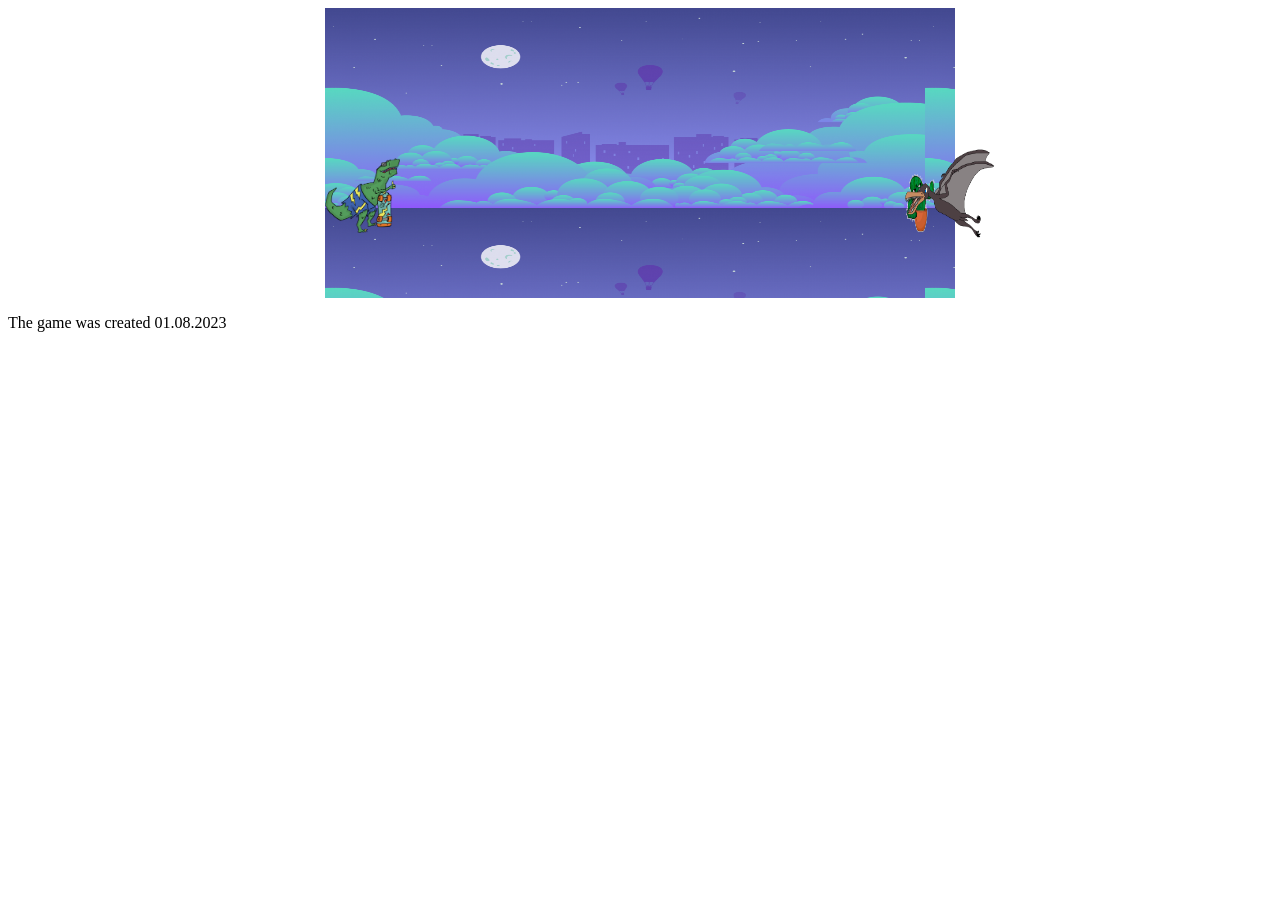
<file: DINO_T_REX/index.html>
<!DOCTYPE html>
<html lang="en">
  <head>
    <meta charset="UTF-8" />
    <meta name="viewport" content="width=device-width, initial-scale=1.0" />
    <title>Dino-T-Rex</title>
    <link rel="stylesheet" href="style.css" />
  </head>

  <body>
    <div class="game">
      <div id="dino"></div>
      <div id="cactus"></div>
      <div id="bird"></div>
    </div>
    <p>The game was created 01.08.2023</p>
    <script src="script.js"></script>
  </body>
</html>
</file>
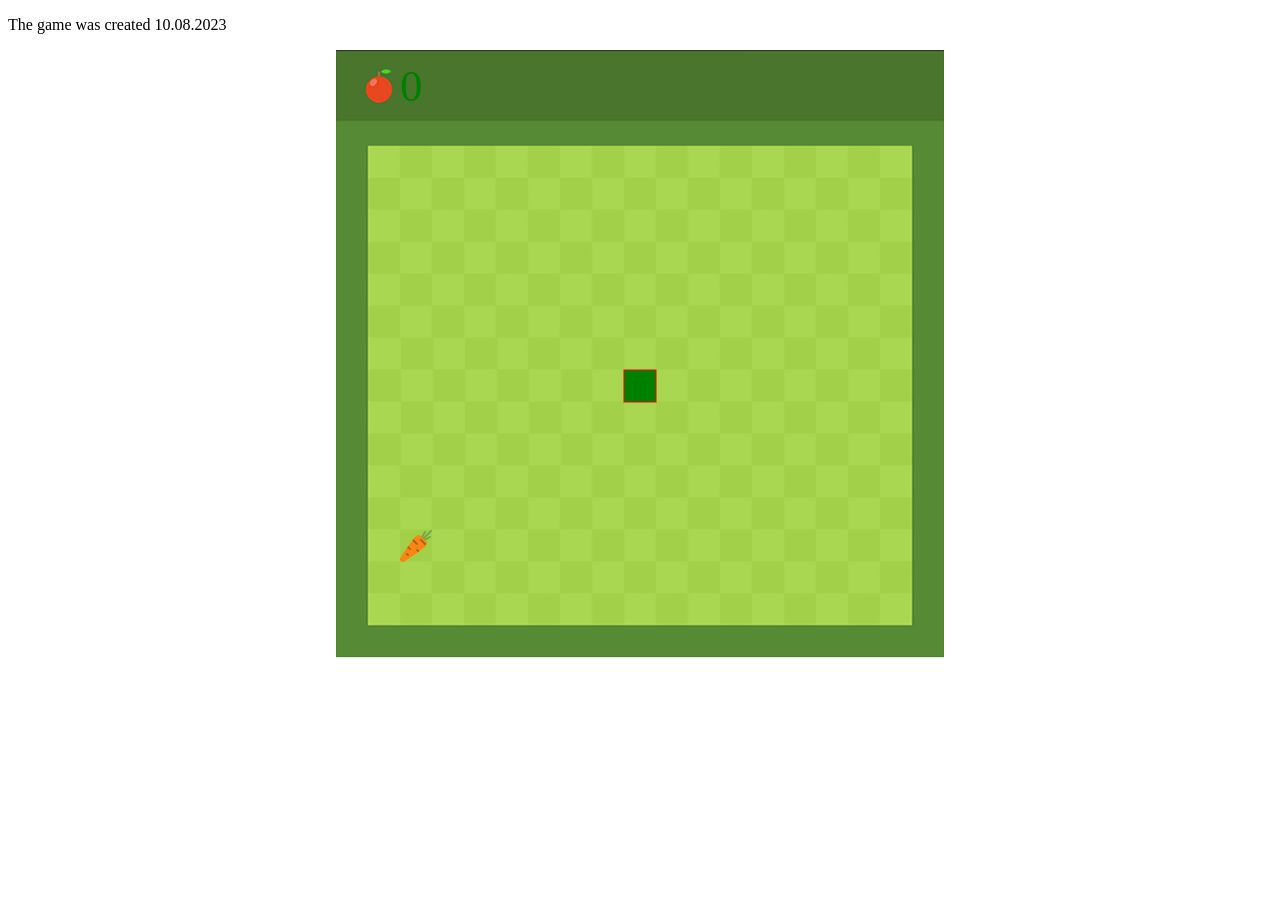
<file: SNAKE/index.html>
<!DOCTYPE html>
  <head>
    <meta charset="UTF-8" />
    <meta name="viewport" content="width=device-width, initial-scale=1.0" />
    <meta http-equiv="X-UA-Compatible" content="IE=edge" />
    <title>Snake Game</title>
    <link rel="stylesheet" href="css/style.css"
  </head>
  <p> The game was created 10.08.2023</p>
  <canvas id="snake" width="608" height="608"></canvas>
  <script src="js/snake.js"></script>
</html>
</file>
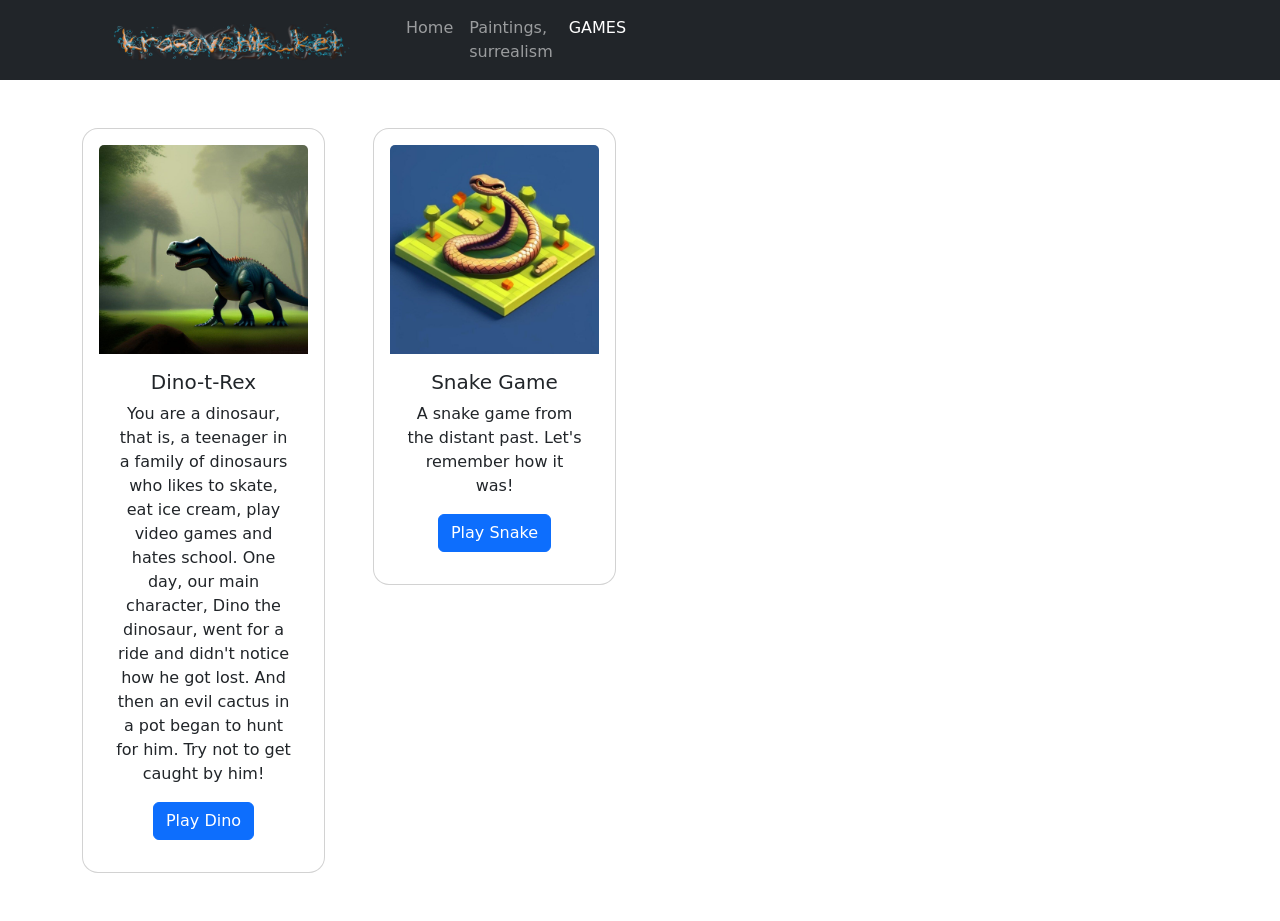
<file: GAMES.html>
<!DOCTYPE html>
<html lang="en">
  <head>
    <meta charset="UTF-8" />
    <meta name="viewport" content="width=device-width, initial-scale=1.0" />
    <title>GAMES</title>
    <link
      href="https://cdn.jsdelivr.net/npm/bootstrap@5.3.0/dist/css/bootstrap.min.css"
      rel="stylesheet"
      integrity="sha384-9ndCyUaIbzAi2FUVXJi0CjmCapSmO7SnpJef0486qhLnuZ2cdeRhO02iuK6FUUVM"
      crossorigin="anonymous"
    />
    <link rel="apple-touch-icon" sizes="180x180" href="/apple-touch-icon.png" />
    <link rel="icon" type="image/png" sizes="32x32" href="/favicon-32x32.png" />
    <link rel="icon" type="image/png" sizes="16x16" href="/favicon-16x16.png" />
    <link rel="manifest" href="/site.webmanifest" />
    <style>
      .card {
        border-radius: 1em;
        text-align: center;
        padding: 1em;
      }
      .card:hover {
        background-color: rgba(0, 0, 0, 0.1);
      }
      .card img {
        /* width: 80%; */
        margin: auto;
      }
    </style>
  </head>
  <body>
    <nav class="navbar navbar-expand-lg navbar-dark bg-dark">
      <div class="container">
        <a class="navbar-brand p-0" href="home.html">
          <img src="kr-ket-style-text.png" alt="Logo" width="300" />
        </a>
        <button
          class="navbar-toggler"
          type="button"
          data-bs-toggle="collapse"
          data-bs-target="#navbarNav"
          aria-controls="navbarNav"
          aria-expanded="false"
          aria-label="Toggle navigation"
        >
          <span class="navbar-toggler-icon"></span>
        </button>
        <div class="collapse navbar-collapse" id="navbarNav">
          <ul class="navbar-nav">
            <li class="nav-item">
              <a class="nav-link" aria-current="page" href="home.html">Home</a>
            </li>
            <li class="nav-item">
              <a class="nav-link" href="painting-surrealism.html"
                >Paintings,<br />surrealism</a
              >
            </li>
            <li class="nav-item">
              <a class="nav-link active" aria-current="page" href="games.html"
                >GAMES</a
              >
            </li>
          </ul>
        </div>
      </div>
    </nav>

    <div class="container my-5">
      <div class="row row-cols-2 row-cols-md-3 row-cols-lg-4 g-5">
        <div class="col">
          <div class="card">
            <img
              src="dino-avatar.jpg"
              class="card-img-top"
              alt="Painting"
            />
            <div class="card-body">
              <h5 class="card-title">Dino-t-Rex</h5>
              <p class="card-text">
                You are a dinosaur, that is, a teenager in a family of dinosaurs
                who likes to skate, eat ice cream, play video games and hates
                school. One day, our main character, Dino the dinosaur, went for
                a ride and didn't notice how he got lost. And then an evil
                cactus in a pot began to hunt for him. Try not to get caught by
                him!
              </p>
              <a
                href="./DINO_T_REX/index.html"
                class="btn btn-primary"
                target="_blank"
                >Play Dino</a
              >
            </div>
          </div>
        </div>
        <div class="col">
          <div class="card">
            <img src="snake-avatar.jpg" class="card-img-top" alt="Painting" />
            <div class="card-body">
              <h5 class="card-title">Snake Game</h5>
              <p class="card-text">
                A snake game from the distant past. Let's remember how it was!
              </p>
              <a href="SNAKE/index.html" class="btn btn-primary" target="_blank"
                >Play Snake</a
              >
            </div>
          </div>
        </div>
        <!-- <div class="col">
          <div class="card">
            <img
              src="https://i.pinimg.com/564x/86/c7/0d/86c70dad8a2b8cce7fea7fd8a4b122b2.jpg"
              class="card-img-top"
              alt="Painting"
            />
            <div class="card-body">
              <h5 class="card-title">rrrrrrrrrrrrre</h5>
              <p class="card-text">Yang Xueguo</p>
              <a
                href="https://i.pinimg.com/564x/86/c7/0d/86c70dad8a2b8cce7fea7fd8a4b122b2.jpg"
                class="btn btn-primary"
                target="_blank"
                >Large photo</a
              >
            </div>
          </div>
        </div>
        <div class="col">
          <div class="card">
            <img
              src="https://i.pinimg.com/564x/6e/40/1a/6e401a86744751d2cf8c046f394ad551.jpg"
              class="card-img-top"
              alt="Painting"
            />
            <div class="card-body">
              <h5 class="card-title">
                DEMIURG, Mariusz Lewandowski, oil on canvas, 2016
              </h5>
              <p class="card-text">
                The Occult: News for armchair and practicing metaphysical
                skeptics.
              </p>
              <a
                href="https://i.pinimg.com/564x/6e/40/1a/6e401a86744751d2cf8c046f394ad551.jpg"
                class="btn btn-primary"
                target="_blank"
                >Large Photo</a
              >
            </div>
          </div>
        </div>
        <div class="col">
          <div class="card">
            <img
              src="https://i.pinimg.com/564x/2a/57/ea/2a57ea8340c693e9876162ee0f2b7161.jpg"
              class="card-img-top"
              alt="Painting"
            />
            <div class="card-body">
              <h5 class="card-title">Zdzisław Beksiński</h5>
              <p class="card-text">
                Zdzisław Beksiński Learns How To “Photograph Dreams” to Create
                Nightmarish Illustrations Whilst some artist’s make a name for
                themselves through depicting reality,
              </p>
              <a
                href="https://i.pinimg.com/564x/2a/57/ea/2a57ea8340c693e9876162ee0f2b7161.jpg"
                class="btn btn-primary"
                target="_blank"
                >Large photo</a
              >
            </div>
          </div>
        </div>
        <div class="col">
          <div class="card">
            <img
              src="https://i.pinimg.com/564x/e3/65/ec/e365ec9b935830eb509a5d75640fc55a.jpg"
              class="card-img-top"
              alt="Painting"
            />
            <div class="card-body">
              <h5 class="card-title">Zdzislaw Beksinski</h5>
              <p class="card-text">
                Zdzislaw Beksinski (1929 - 2005) Untitled, 1973, oil on board,
                120,5 x 97 cm, signed and dated on the reverse: 'BEKSI... on Oct
                21, 2014
              </p>
              <a
                href="https://i.pinimg.com/564x/e3/65/ec/e365ec9b935830eb509a5d75640fc55a.jpg"
                class="btn btn-primary"
                target="_blank"
                >Large photo</a
              >
            </div>
          </div>
        </div>
      </div>
    </div> -->

    <script
      src="https://cdn.jsdelivr.net/npm/bootstrap@5.3.0/dist/js/bootstrap.bundle.min.js"
      integrity="sha384-geWF76RCwLtnZ8qwWowPQNguL3RmwHVBC9FhGdlKrxdiJJigb/j/68SIy3Te4Bkz"
      crossorigin="anonymous"
    ></script>
  </body>
</html>
</file>
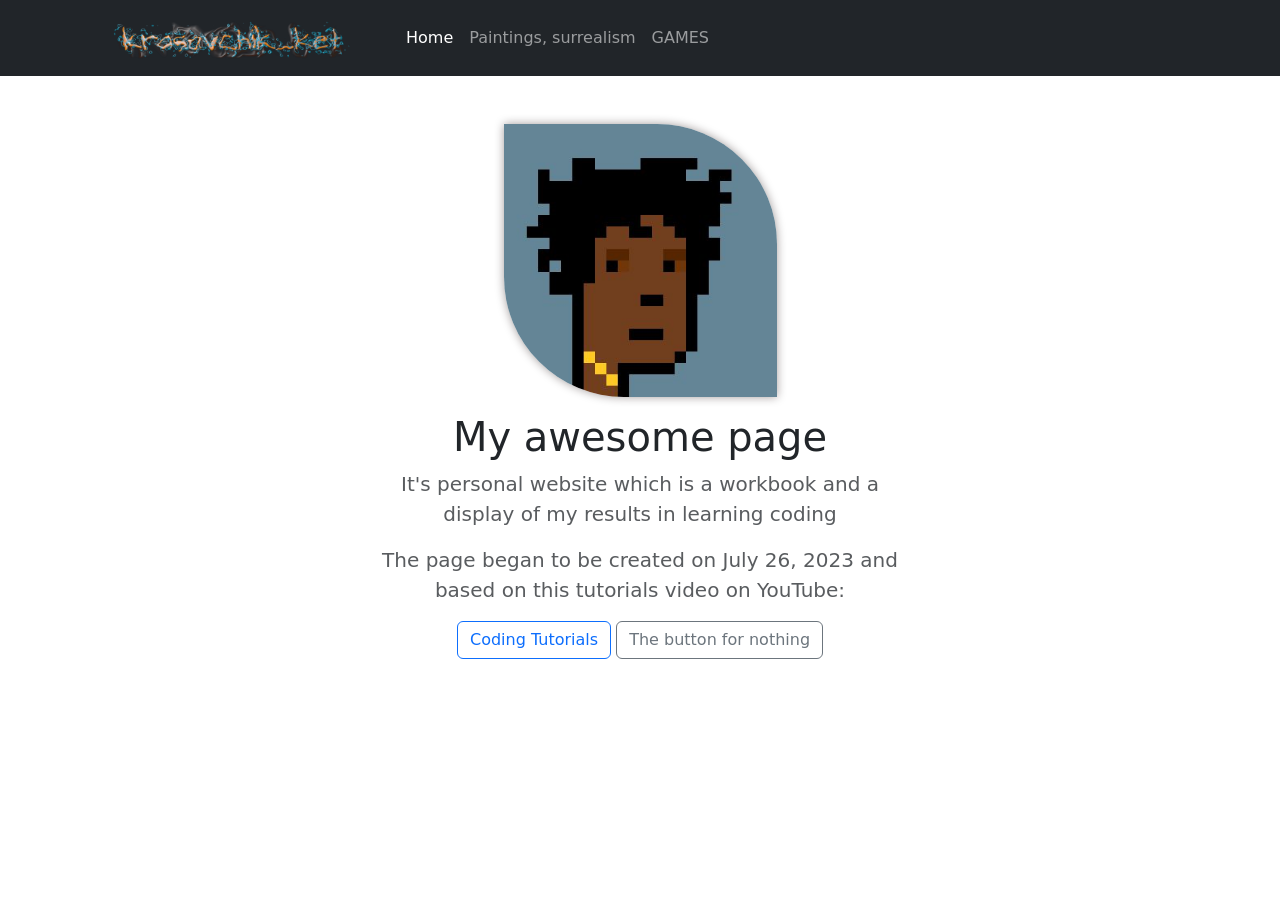
<file: home.html>
<!DOCTYPE html>
<html lang="en">
  <head>
    <meta charset="UTF-8" />
    <meta name="viewport" content="width=device-width, initial-scale=1.0" />
    <title>My awesome page</title>
    <link
      href="https://cdn.jsdelivr.net/npm/bootstrap@5.3.0/dist/css/bootstrap.min.css"
      rel="stylesheet"
      integrity="sha384-9ndCyUaIbzAi2FUVXJi0CjmCapSmO7SnpJef0486qhLnuZ2cdeRhO02iuK6FUUVM"
      crossorigin="anonymous"
    />
    <link rel="apple-touch-icon" sizes="180x180" href="/apple-touch-icon.png" />
    <link rel="icon" type="image/png" sizes="32x32" href="/favicon-32x32.png" />
    <link rel="icon" type="image/png" sizes="16x16" href="/favicon-16x16.png" />
    <link rel="manifest" href="/site.webmanifest" />
    <style>
      .rounded-img {
        width: 50%;
        border-radius: 0 120px 0 120px;
        box-shadow: 0 0 10px rgba(26, 9, 9, 0.4);
        /* padding: 0.4em; */
        margin-bottom: 1em;
      }
    </style>
  </head>
  <body>
    <nav class="navbar navbar-expand-lg navbar-dark bg-dark">
      <div class="container">
        <a class="navbar-brand p-0" href="home.html">
          <img src="kr-ket-style-text.png" alt="Logo" width="300" />
        </a>
        <button
          class="navbar-toggler"
          type="button"
          data-bs-toggle="collapse"
          data-bs-target="#navbarNav"
          aria-controls="navbarNav"
          aria-expanded="false"
          aria-label="Toggle navigation"
        >
          <span class="navbar-toggler-icon"></span>
        </button>
        <div class="collapse navbar-collapse" id="navbarNav">
          <ul class="navbar-nav">
            <li class="nav-item">
              <a class="nav-link active" aria-current="page" href="home.html">Home</a>
            </li>

            <li class="nav-item">
              <a class="nav-link" href="painting-surrealism.html"
                >Paintings, surrealism</a
              >
            </li>

            <li class="nav-item">
              <a class="nav-link" href="GAMES.html"
                >GAMES</a
              >
            </li>
          </ul>
        </div>
      </div>
    </nav>
    <div class="container text-center my-5">
      <div class="row">
        <div class="col-lg-6 col-md-8 mx-auto">
          <img class="rounded-img" src="av.jpeg" alt="Avatar" />
          <h1 class="fw-light">My awesome page</h1>
          <p class="lead text-muted">
            It's personal website which is a workbook and a display of my
            results in learning coding
          </p>
          <p class="lead text-muted">
            The page began to be created on July 26, 2023 and based on this
            tutorials video on YouTube:
          </p>
          <a
            href="https://www.youtube.com/watch?v=W4MIiV4nZDY"
            target="_blank"
            class="btn btn-outline-primary"
          >
            Coding Tutorials
          </a>
          <a
            href="https://translate.google.ru/"
            target="_blank"
            class="btn btn-outline-secondary"
          >
            The button for nothing
          </a>
        </div>
      </div>
    </div>
    <script
      src="https://cdn.jsdelivr.net/npm/bootstrap@5.3.0/dist/js/bootstrap.bundle.min.js"
      integrity="sha384-geWF76RCwLtnZ8qwWowPQNguL3RmwHVBC9FhGdlKrxdiJJigb/j/68SIy3Te4Bkz"
      crossorigin="anonymous"
    ></script>
  </body>
</html>
</file>
<file: DINO_T_REX/style.css>
.game {
  width: 630px;
  height: 290px;
  /* border-bottom: 1px solid #e803e4; */
  margin: auto;
  position: relative;
  background-image: url(img/ground.png);
  background-size: 600px 200px;
  /* opacity: 0.4;
  filter: alpha(opacity=40); */
}

#dino {
  width: 75px;
  height: 75px;
  background-image: url(img/dino.png);
  background-size: 75px 75px;
  position: relative;
  top: 150px;
}
#cactus {
  width: 30px;
  height: 60px;
  background-image: url(img/cactus.png);
  background-size: 30px 60px;
  position: relative;
  top: 90px;
  left: 580px;
  animation: cactusMov 1s infinite linear;
}
@keyframes cactusMov {
  0% {
    left: 580px;
  }
  100% {
    left: -20px;
  }
}

#bird {
  width: 90px;
  height: 90px;
  background-image: url(img/bird.png);
  background-size: 90px 90px;
  position: relative;
  top: 5px;
  left: 580px;
  animation: birdMov 3s infinite alternate-reverse;
}
@keyframes birdMov {
  0% {
    left: 580px;
    top: -150px;
  }
  30% {
    top: -50px;
    left: 380px;
  }
  60% {
    top: -120px;
    left: 190px;
  }
  80% {
    left: 220px;
    top: 30px;
  }
  100% {
    top: 0px;
    left: 80px;
  }
}

.jump {
  animation: jump 0.3s linear;
}
@keyframes jump {
  0% {
    top: 150px;
  }
  30% {
    top: 100px;
  }
  50% {
    top: 30px;
  }
  80% {
    top: 100px;
  }
  100% {
    top: 150px;
  }
}
</file>
<file: SNAKE/css/style.css>
canvas {
  display: block;
  margin: 0 auto;
}
</file>
